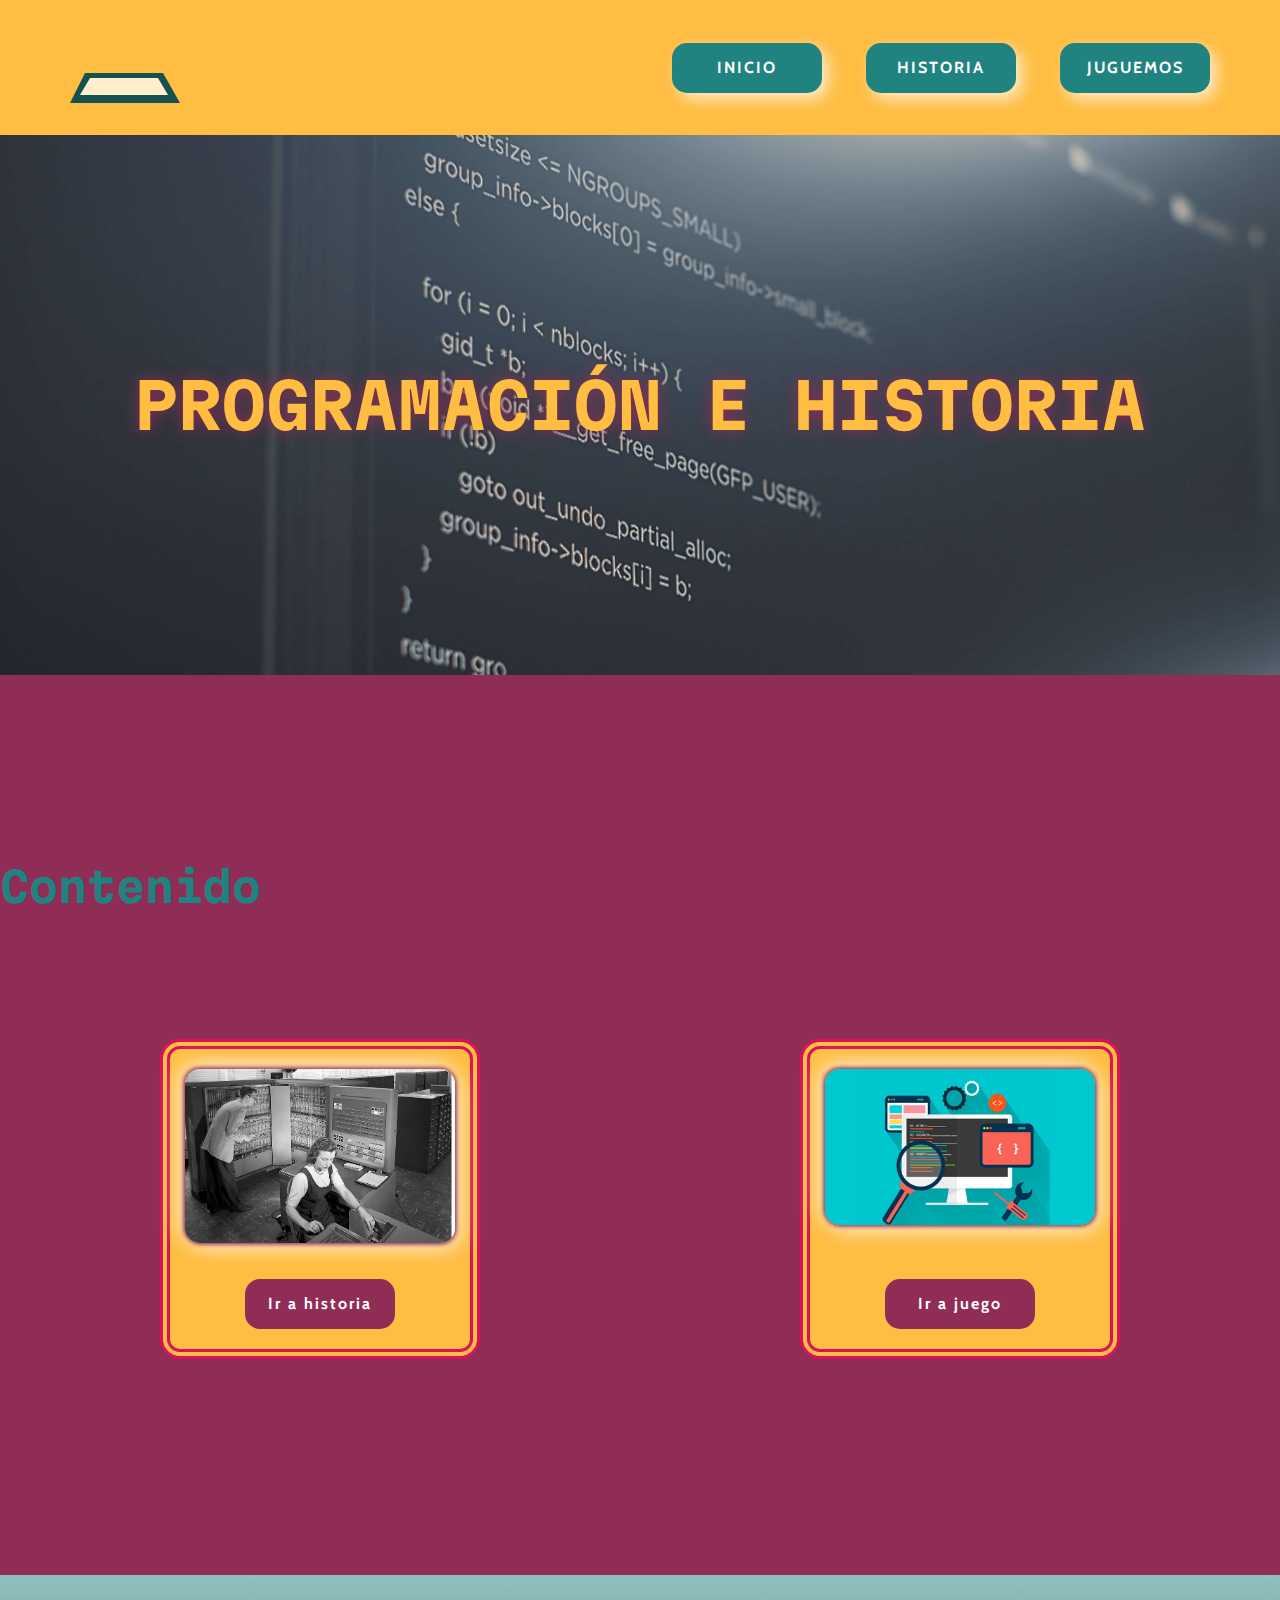
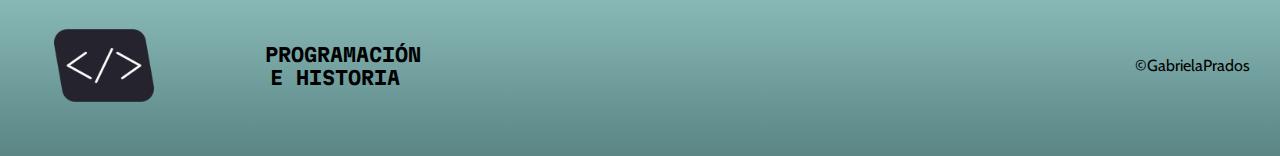
<file: index.html>
<!DOCTYPE html>
<html lang="es">
    <head>
        <meta charset="UTF-8">
        <meta http-equiv="X-UA-Compatible" content="IE=edge">
        <meta name="viewport" content="width=device-width, initial-scale=1.0">
        <link rel="stylesheet" href="./css/style.css">
        <title>Historia de la programación - Inicio</title>
    </head>
    <body>
        <div id="divNav">
            <nav id="nav">
                <div id="logo" >
                    <a href="index.html" alt="link a pagina de inicio" style="background-color: transparent; box-shadow: none; border: none;">
                        <svg width="120px" height="110">
                            <rect x="15" y="5" width="80px" height="60px" rx="10px" fill="hsl(178, 60%, 20%)">
                                <animate attributeType="XML" attributeName="y" from="-200" to="0" dur="1s"  ></animate>
                            </rect>
                            <rect x="22" y="12" width="65px" height="45px" rx="7px" fill="hsl(39, 100%, 90%)">
                                <animate attributeType="XML" attributeName="y" from="-100" to="0" dur="2s"></animate>
                            </rect>
                            <polygon points="15 70, 93 70, 110 100, -0 100" fill="hsl(178, 60%, 20%)" class="verde">
                            </polygon>
                            <polygon points="20 75, 88 75, 98 92, 10 92" fill="hsl(39, 100%, 90%)" class="amarillo">
                            </polygon>
                        </svg>
                    </a>
                </div>
                <div  class="navButtons">
                    <a href="index.html">Inicio</a>
                    <a href="./pages/history.html" title="Link a Historia">Historia</a>
                    <a href="./pages/game.html" title="link a Juego" class="displayNone">Juguemos</a>
                </div>
            </nav>
        </div>

        <header>
            <div>
                <h1>Programación e historia</h1>
            </div>
        </header>

        <main id="main">
            <h2>Contenido</h2>
            <section>
                <article>
                    <img src="./assets/img/img1.jpg" alt="">
                    <a href="./pages/history.html" title="Link a Historia">Ir a historia</a>
                </article>
                <article class="displayNone">
                    <img src="./assets/img/img2.jpg" alt="">
                    <a href="./pages/game.html" title="link a Juego">Ir a juego</a>
                </article>
            </section>
        </main>

        <footer>
            <div>
                <img src="./assets/img/logo.png" alt="Foto logo">
                <h3>Programación e historia</h3>
            </div>
            <p>&copyGabrielaPrados</p>
        </footer>
        <script src="./js/index.js"></script>
    </body>
</html>
</file>
<file: css/style.css>
@import url("https://fonts.googleapis.com/css2?family=Cabin:wght@400;700&family=Martian+Mono:wght@200;400;700&display=swap");

/* body  font-family: 'Cabin', sans-serif;
titles   font-family: 'Martian Mono', monospace; */

/* --------------------variables----------------------------- */

:root {
    --white: #fff;
    --gray: rgb(188, 184, 184);
    --colorFondo: hsl(335, 52%, 37%);
    --colorRed: hsl(338, 85%, 46%);
    --colorYellow: hsl(39, 100%, 63%);
    --colorYellowlight: hsl(39, 100%, 90%);
    --colorGreen: hsl(178, 60%, 32%);
    --colorDarkGreen: hsl(178, 60%, 20%);
    --colorGreenRgba: rgba(33, 131, 127, 0.5);
    --colorDarkGreenRgba: rgba(20, 82, 80, 0.7);
    --colorLightBlue: hsl(187, 62%, 66%);
}

/* ----------------- Resets and general styles ---------------- */

* {
    box-sizing: border-box;
    margin: 0;
    padding: 0;
}

body {
    width: 100%;
    font-family: "Cabin", sans-serif;
    margin: 0px auto;
}

h1,
h2,
h3,
h4 {
    font-family: "Martian Mono", monospace;
}

a {
    text-decoration: none;
}

header,
main,
footer,
nav,
section,
section article,
header div,
footer div,
.mainHistory section div,
#mainGames,
#mainGames div,
.puzzle div,
#videoBack,
#videoControls,
#videoControls > div nav .navButtons {
    display: flex;
    justify-content: center;
    align-items: center;
}

/* -----------------------animaciones---------------------------- */

@keyframes animacionH2 {
    0% {
        color: var(--colorYellow);
        padding-left: 0px;
    }

    50% {
        color: var(--colorGreen);
        padding-left: 80%;
    }

    100% {
        color: var(--colorLightBlue);
        padding-left: 0px;
    }
}

@keyframes moving {
    0% {
        transform: translateX(100vw);
    }
    100% {
        transform: translateX(-100vw);
    }
}

/* -----------------------------header----------------------------- */

header {
    flex-direction: column;
}

/* -------nav---------- */

nav {
    justify-content: space-between;
    width: 100%;
    height: 15vh;
    background-color: var(--colorYellow);
    padding: 0px 50px;
}

nav .navButtons {
    flex-wrap: nowrap;
}
nav a,
main section article a {
    display: inline-block;
    text-align: center;
    line-height: 50px;
}

nav a,
main section article a,
#reiniciar,
#videoBack button {
    width: 150px;
    height: 50px;
    margin: 20px;
    border-radius: 15px;
    text-transform: uppercase;
    background-color: var(--colorGreen);
    box-shadow: 6px 6px 15px var(--colorYellowlight);
    cursor: pointer;
}

nav a,
main section article a {
    font-size: 1rem;
    font-weight: 700;
    color: var(--white);
    letter-spacing: 2px;
}

/* ----div header---- */

header > div {
    width: 100%;
    height: 60vh;
    background-image: url(../assets/img/codigo.jpg);
    background-size: cover;
    background-attachment: fixed;
}

header div h1 {
    text-transform: uppercase;
    font-size: min(3vw + 1.5rem);
    color: var(--colorYellow);
    text-shadow: 0px 0px 15px var(--colorFondo);
    text-align: center;
}

/* --------------------------main----------------------------------- */

main {
    height: auto;
    min-height: 100vh;
    background-color: var(--colorFondo);
    flex-direction: column;
}

main h2 {
    font-size: min(2vw + 1rem);
    width: 100%;
    margin-bottom: 10%;
    color: var(--colorGreen);
    animation: animacionH2 20s linear infinite;
}

main section {
    flex-wrap: wrap;
    justify-content: space-around;
}

main section article {
    background-color: var(--colorYellow);
    width: 25%;
    min-width: 300px;
    height: 25vw;
    min-height: 300px;
    flex-direction: column;
    justify-content: space-between;
    margin-bottom: 30px;
    border-radius: 20px;
    border: 10px double var(--colorRed);
}

main section article img {
    width: 90%;
    margin-top: 20px;
    border-radius: 15px;
    box-shadow: 1px 1px 5px var(--colorFondo), -1px -1px 5px var(--colorFondo),
        5px 5px 20px var(--colorYellowlight),
        -5px -5px 20px var(--colorYellowlight);
}

main section article a {
    margin-bottom: 20px;
    background-color: var(--colorFondo);
    box-shadow: none;
    text-transform: initial;
}

/* --------------------------footer----------------------------------- */

footer {
    flex-wrap: wrap;
    width: 100%;
    height: auto;
    justify-content: space-between;
    padding: 30px 30px;
    background-image: linear-gradient(
        var(--colorGreenRgba),
        var(--colorDarkGreenRgba)
    );
}

footer div {
    justify-content: space-between;
    flex-wrap: wrap;
    text-transform: uppercase;
    width: 400px;
    text-align: center;
    padding: 2%;
}

footer h3 {
    width: 40%;
}

footer img {
    width: 100px;
}

/* ----------------------------PAGINA HISTORIA------------------------ */

.mainHistory section div {
    margin: 40px;
}

.mainHistory h3 {
    color: var(--colorYellow);
    width: 50vw;
    text-align: center;
    font-size: min(1vw + 1rem);
    padding: 3vw;
}

.mainHistory .h3size {
    width: 30vw;
}

.mainHistory .p3size {
    width: 70vw;
}

.mainHistory p {
    color: var(--gray);
    width: 50vw;
    padding: 3vw;
}

.sectionVideo {
    width: 100%;
    flex-direction: column;
    margin: 10vh;
}

#video {
    width: 100%;
    height: auto;
}

.sectionVideo h3 {
    margin-bottom: 50px;
    width: 100%;
}

#videoBack {
    width: 50vw;
    background-color: var(--colorDarkGreen);
    flex-direction: column;
}

#videoControls {
    width: 100%;
    flex-direction: column;
}

#videoControls {
    flex-wrap: wrap;
}

#videoBack button {
    background-color: var(--colorYellow);
    width: 35%;
    min-width: 150px;
    margin: 10px;
}

#videoControls > div {
    height: auto;
    width: auto;
    min-width: 80%;
    flex-wrap: wrap;
}

#videoControls p {
    text-align: center;
}

/* ----------------------------PAGINA JUEGO------------------------ */

#mainGames .divOverflow {
    width: 100%;
    overflow: hidden;
    justify-content: center;
    align-items: center;
}

#mainGames h2 {
    color: var(--colorYellow);
    font-size: min(1vw + 0.7rem);
    animation: moving 15s linear infinite;
}

#mainGames > div {
    align-items: flex-start;
    width: 100%;
    height: 60vh;
}

#mainGames > div div,
#mainGames img {
    width: 15%;
    min-width: 250px;
    background-image: linear-gradient(
        var(--colorLightBlue),
        var(--colorGreen),
        var(--colorDarkGreen),
        var(--colorGreen),
        var(--colorDarkGreen),
        var(--colorLightBlue)
    );
    text-align: center;
    height: 600px;
    margin: 3px;
    color: var(--colorYellow);
    font-size: min(0.5vw + 0.7rem);
}

#mainGames .puzzleImages {
    height: auto;
}

#reiniciar {
    font-size: min(0.5vw + 0.5rem);
    color: var(--colorYellow);
    margin-bottom: 50px;
    width: 25%;
    letter-spacing: 5px;
    font-weight: bold;
}

#logo a {
    display: inline;
}
/* -----------------------------------medias queries---------------------------------------- */

/* -----------------------------------900 px---------------------------------------- */

@media (max-width: 900px) {
    /* TEMPLATE */

    body {
        display: grid;
        grid-template-areas:
            "nav header header "
            "nav  main main"
            "nav  footer footer";
        grid-template-columns: 120px 1fr 1fr;
        grid-template-rows: 40vh auto 20vh;
    }

    #divNav {
        grid-area: nav;
    }
    header {
        grid-area: header;
        width: 100%;
    }
    main {
        grid-area: main;
        width: 100%;
    }
    footer {
        grid-area: footer;
    }

    /* ---------------------nav-------------------------------- */
    main h2 {
        animation: none;
        text-align: center;
        color: var(--colorYellowlight);
    }

    nav {
        height: 100vh;
        flex-direction: column;
        justify-content: space-around;
        position: sticky;
        top: 0;
        left: 0;
    }

    nav a {
        padding: 10px;
        padding-right: 20px;
        width: 30px;
        height: auto;
        word-wrap: break-word;
        text-align: center;
        font-size: 1rem;
        line-height: 30px;
    }

    nav > div {
        height: 20%;
    }

    nav .navButtons {
        height: 70%;
        display: flex;
        justify-content: space-around;
        flex-direction: column;
    }

    /* -----------------------------main----------------------------- */

    .mainHistory div {
        width: 80vw;
    }

    #mainGames .divOverflow {
        margin: 0;
        padding: 0;
        height: 25vh;
    }

    #mainGames .divOverflow h2 {
        padding: 0px;
    }
    #logo {
        display: none;
    }
}

/* -----------------------------------500 px---------------------------------------- */

@media (max-width: 500px) {
    body {
        position: relative;
        height: auto;
        grid-template-areas:
            " header "
            "  main "
            " footer "
            "nav";
        grid-template-columns: 100vw;
        grid-template-rows: 20vh auto auto auto;
    }

    .displayNone {
        display: none;
    }

    header h1 {
        height: auto;
        font-size: 5px;
    }

    #divNav {
        position: relative;
        position: fixed;
        bottom: 0px;
        left: 0px;
        z-index: 3;
    }

    #nav {
        align-items: center;
        width: 100vw;
        height: 250px;
        z-index: 3;
    }

    nav a {
        width: 60vw;
        height: 50px;
        word-wrap: none;
        text-align: center;
        margin-bottom: 50px;
    }

    .mainHistory section div {
        width: 100vw;
        display: grid;
        grid-template-areas:
            "h3"
            "p";
    }
    h3 {
        grid-area: h3;
    }
    p {
        grid-area: p;
    }

    .mainHistory section div h3,
    .mainHistory section div p,
    .mainHistory section div .h3size,
    .mainHistory section div .p3size,
    footer div h3 {
        width: 100%;
        padding: 10px;
        margin: 0;
    }

    #videoBack {
        width: 100%;
        margin: 0;
    }

    footer {
        justify-content: center;
        align-items: center;
        padding-bottom: 25vh;
        margin-bottom: 15vh;
    }

    footer div {
        margin: 0px;
        width: 100%;
        flex-direction: column;
    }
}

/* -------------------------ANIMACIONES SVG------------------------------------------------------------ */

@keyframes aparecer {
    0% {
        transform: translateX(-250px);
    }
    100% {
        transform: translateX(0px);
    }
}

svg .verde {
    animation: aparecer 1s;
}

svg .amarillo {
    animation: aparecer 2.5s;
}

/* -------------------------------------------------------a logo-------------------------------------------------- */

#aLogo {
    background-color: none;
    color: none;
}
</file>
